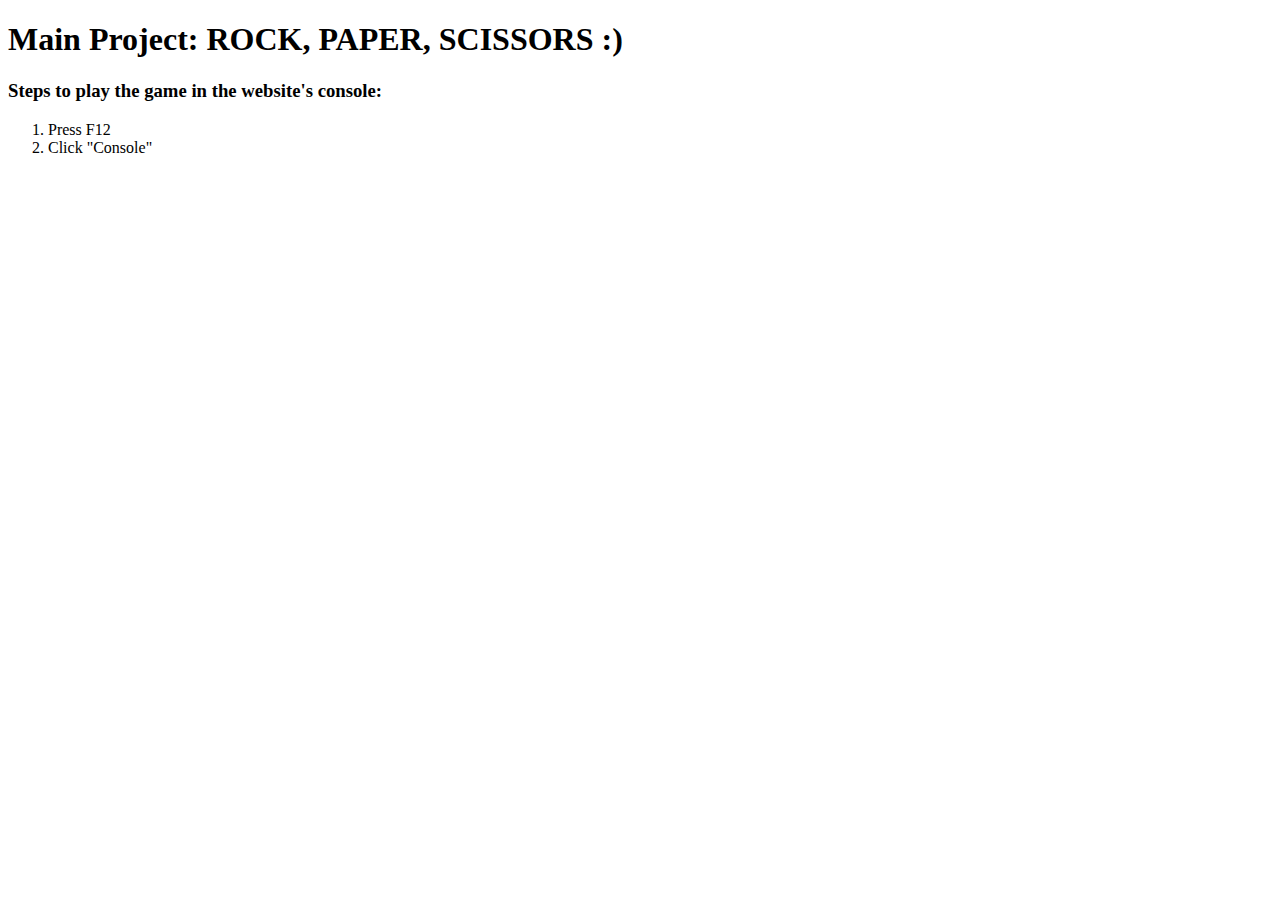
<file: Games/Rock, Paper, Scissors (Console play)/index.html>
<!DOCTYPE html>
<html lang="en">
<head>
    <meta charset="UTF-8">
    <meta http-equiv="X-UA-Compatible" content="IE=edge">
    <meta name="viewport" content="width=device-width, initial-scale=1.0">
    <title>Main Project: ROCK, PAPER, SCISSORS</title>
    <script type="text/javascript" src="script.js"></script>
</head>
<body>
    <h1>Main Project: ROCK, PAPER, SCISSORS :)</h1>
    <h3>Steps to play the game in the website's console:</h3>
    <ol>
        <li>Press F12</li>
        <li>Click "Console"</li>
    </ol>
</body>
</html>
</file>
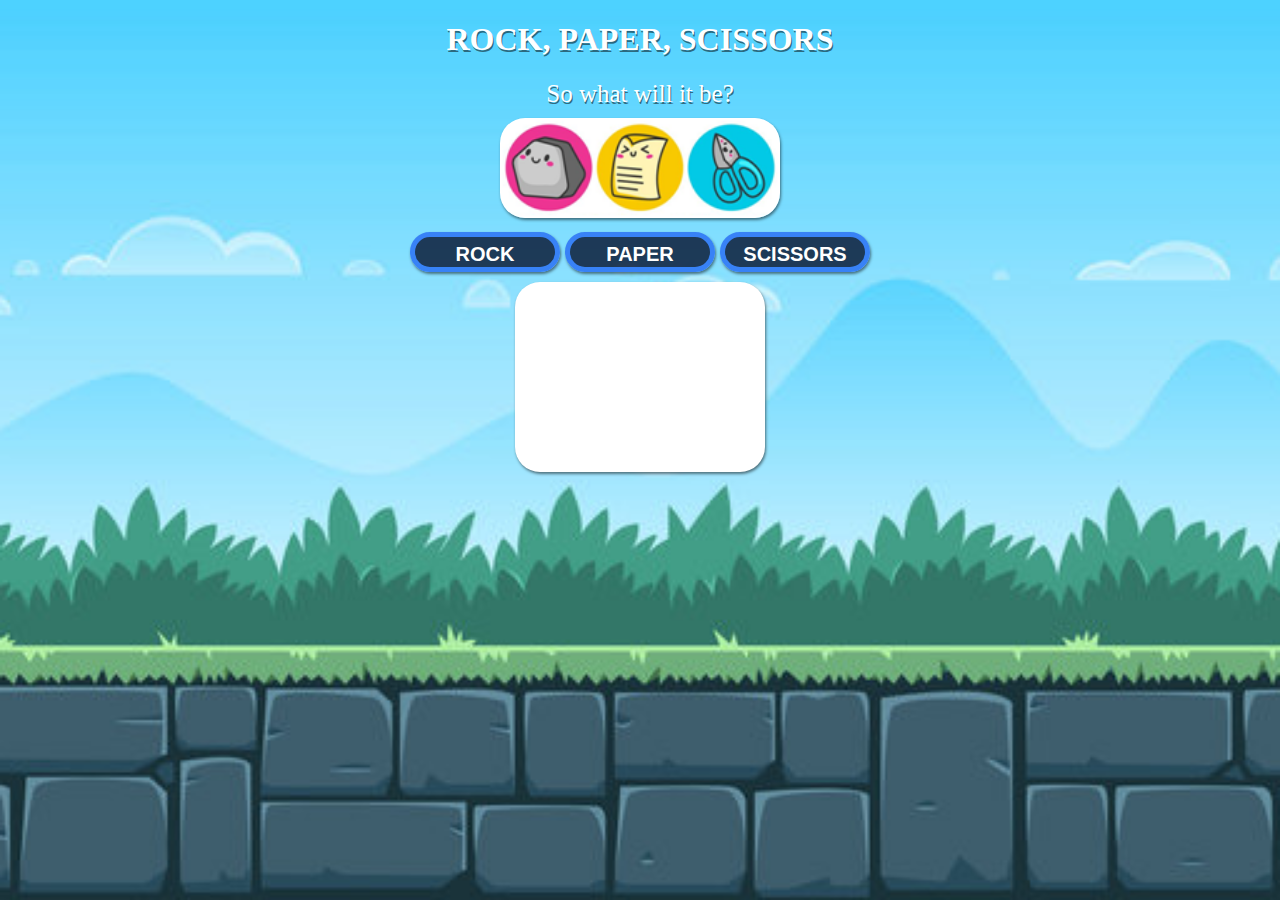
<file: Games/Rock, Paper, Scissors (UI)/index.html>
<!DOCTYPE html>
<html lang="en">
<head>
    <meta charset="UTF-8">
    <meta http-equiv="X-UA-Compatible" content="IE=edge">
    <meta name="viewport" content="width=device-width, initial-scale=1.0">
    <title>ROCK PAPER SCISSORS - UI</title>
    <link rel="stylesheet" href="./style.css">
</head>
<body>
    <h1>ROCK, PAPER, SCISSORS</h1>
    <div class="container1">
        <div class="item1-1">So what will it be?</div>    
        <div class="item1-2">
            <img class="image" id="selection-rep" src="./images/rock-paper-scissors.png" alt="cute rock paper scissors picture">
        </div>
    </div>
    <div class="container2">
        <div class="item2-1">
            <button id="rock" onclick="isClicked('rock')"><h2>ROCK</h2></button>
            <button id="paper" onclick="isClicked('paper')"><h2>PAPER</h2></button>
            <button id="scissors" onclick="isClicked('scissors')"><h2>SCISSORS</h2></button>
        </div>
        <div class="item2-2"></div>
        <div class="item2-3">
            <div id="human-score"></div>
            <div id="computer-score"></div>
        </div>
    </div>
    <script type="text/javascript" src="./script.js"></script>
</body>
</html>
</file>
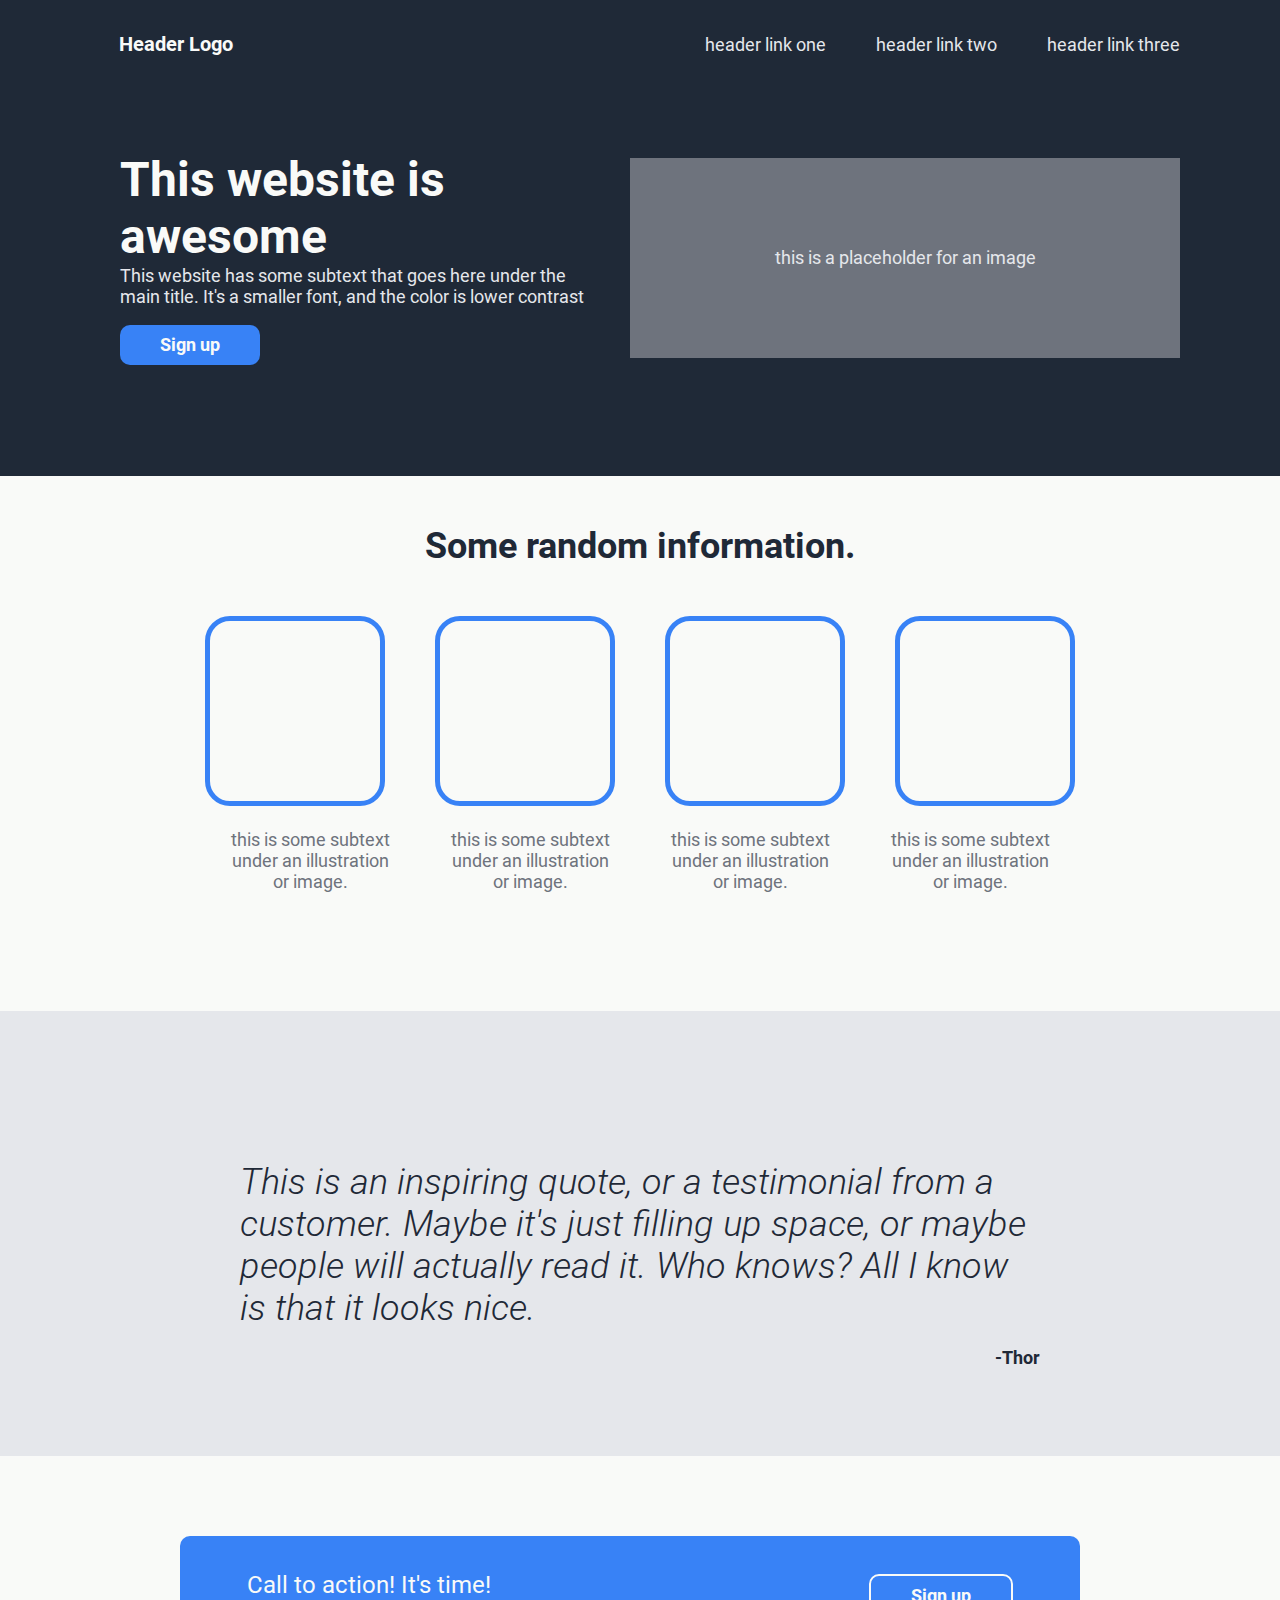
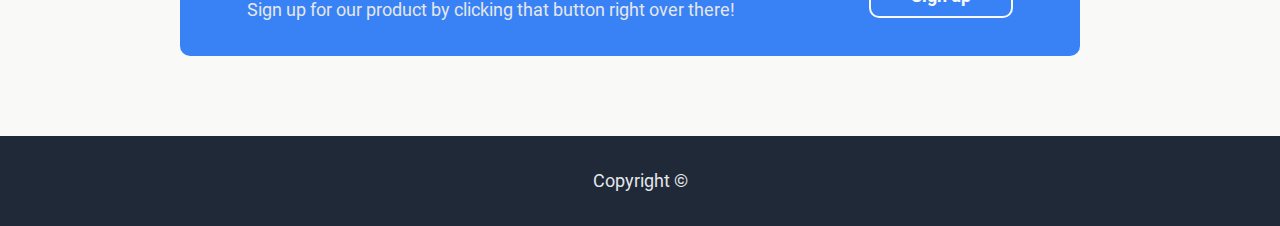
<file: Websites/Business Website Template/index.html>
<!DOCTYPE html>
<html lang="en">
<head>
    <meta charset="UTF-8">
    <meta http-equiv="X-UA-Compatible" content="IE=edge">
    <meta name="viewport" content="width=<device-width>, initial-scale=1.0">
    <title>Business Website Template</title>
    <link rel="stylesheet" href="./style.css">
</head>
<body>
    <!--1st Main Division-->
    <div class="container1-1">
        <div class="item1-1" id="header"><h5>Header Logo</h5></div>
        <div class="item1-2">  
            <a id="push-right" href="./pages/header1.html">header link one</a>
            <a href="./pages/header2.html">header link two</a>
            <a id="push-left" href="./pages/header3.html">header link three</a>
        </div>
    </div>
    <div class="container1-2">
        <div class="item1-3"> 
            <div id="main">This website is awesome</div>
                    This website has some subtext that goes here under the main title. 
                    It's a smaller font, and the color is lower
                    contrast
            <div id="button1"><p><a href="./pages/signUp.html">Sign up</a></p></div>
        </div>
        <div class="item1-4">  
            <p id="placeholder">this is a placeholder for an image</p>
        </div>
    </div>
    <!--2nd Main Division-->
    <div class="container2">
        <div class="item2-1">Some random information.</div>          
        <div class="item2-2">
            <div class="row1"></div>
            <div class="row1"></div>
            <div class="row1"></div>
            <div class="row1"></div>
        </div>
        <div class="item2-2">
            <div class="row2"><p>this is some subtext under an illustration or image.</p></div>
            <div class="row2"><p>this is some subtext under an illustration or image.</p></div>
            <div class="row2"><p>this is some subtext under an illustration or image.</p></div>
            <div class="row2"><p>this is some subtext under an illustration or image.</p></div>
        </div>
    </div>
    <!--3rd Main Division-->
    <div class="container3">
        <div class="item3">
           <div id="quote">This is an inspiring quote, or a testimonial from a customer. Maybe it's just filling up space, 
            or maybe people will actually read it. Who knows? All I know is that it looks nice.</div>
            <p id="quotedby">-Thor</p>
        </div>
    </div>
    <!--4th Main Division-->
    <div class="container4">
        <div class="item4-1">
            <div class="row" id="action">Call to action! It's time!</div>
            <div class="row">Sign up for our product by clicking that button right over there!</div>
        </div>
        <div class="item4-2">    
            <div id="button2"><a href="./pages/signUp.html">Sign up</a></div>        
        </div>
    </div>
    <!--Footer-->
    <footer class="footer">
        <p>Copyright &copy;</p>
    </footer>
</body>
</html>
</file>
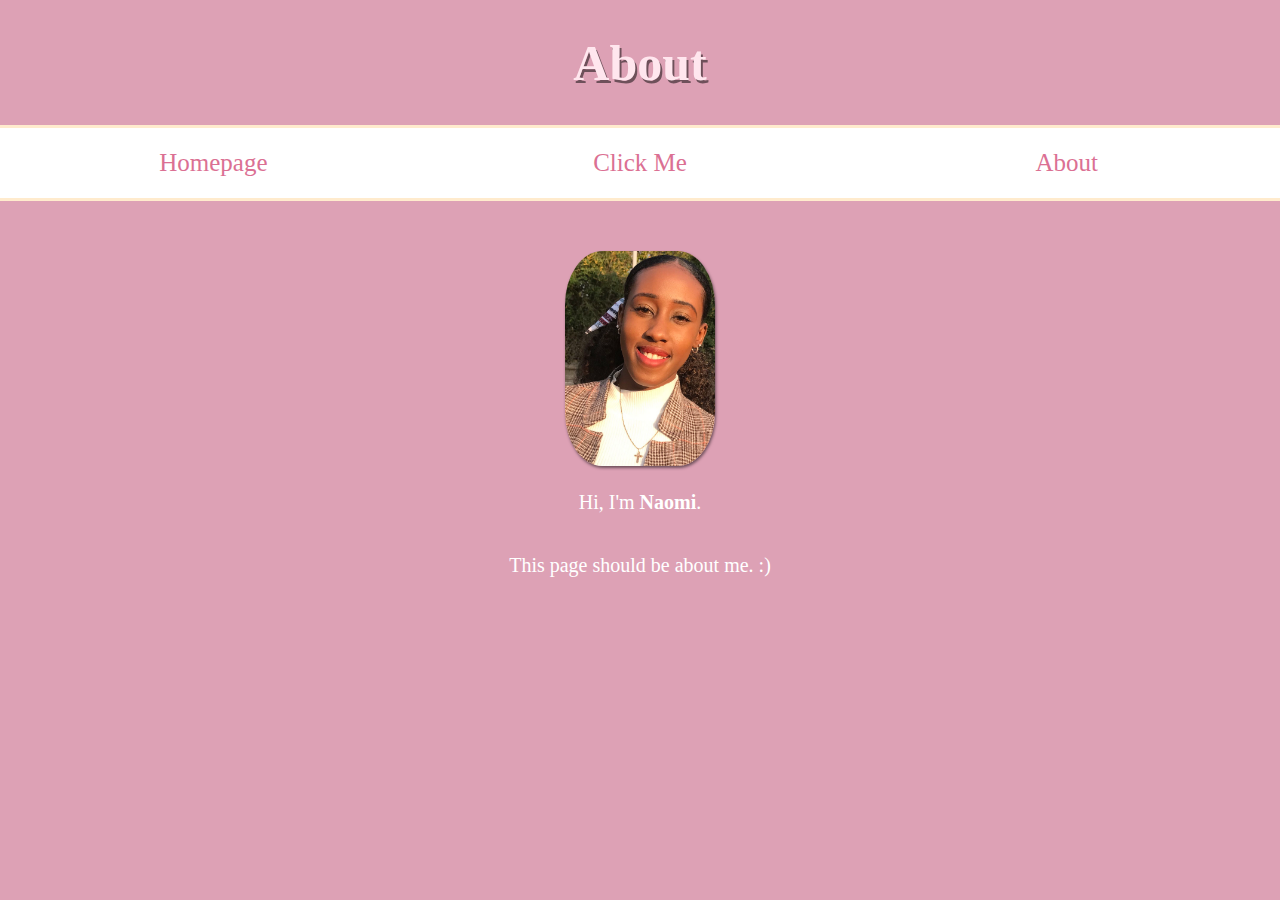
<file: Websites/Personal Website/pages/about.html>
<!DOCTYPE html>
<html lang="en">
<head>
    <meta charset="UTF-8">
    <meta http-equiv="X-UA-Compatible" content="IE=edge">
    <meta name="viewport" content="width=device-width, initial-scale=1.0">
    <link rel="stylesheet" href="../css/style.css">
    <title>About</title>
</head>
<body>
    <!--About page content-->
    <div class="a">
        <div class="a_item"><h1>About</h1></div>
    </div>
    <!--Start of Navigation Bar-->
    <div class="b">
        <div class="b_item"><p><a href="../index.html">Homepage</a></p></div>
        <div class="b_item"><p><a href="https://theuselessweb.com/">Click Me</a></p></div>
        <div class="b_item"><p><a href="./about.html">About</a></p></div>  
    </div>
    <!--End of Navigation Bar-->
    <div class="c">
        <div class="toppad">
            <img class="c_item image" id="me" src="../images/me.jpg" alt="a picture of me">
        </div>
        <div class="c_item"><p>Hi, I'm <strong>Naomi</strong>.</p></div>
        <div class="c_item"><p>This page should be about me. :)</p></div>
    </div>

</body>
</html>
</file>
<file: Games/Rock, Paper, Scissors (UI)/style.css>
/*Body Content Specifications*/
body {
    background: url(./images/game-background.jpg) no-repeat center center fixed;
    background-size: cover;
    overflow: hidden;
    margin: 0px;
    font-family: 'Rockwell', 'Comic Sans MS', 'Segoe Print', 'Times New Roman', Times, serif; 
    color:white;
    text-shadow:1px 2px rgba(0,0,0,.5) ;
    text-align: center;
    justify-content: center;
    align-items: center;
}

/*Button Specifications*/
button { 
    height: 40px;
    width: 150px;
    color:white;
    border-radius: 20px;
    border: 5px solid #3882f6;
    background-color: rgba(6, 20, 49, 0.817);
    box-shadow: inset 0.2em 0.2em 0.2em 0 rgba(255,255,255,0.5), inset -0.2em -0.2em 0.2em 0 rgba(0,0,0,0.5);
    box-shadow: 1px 2px 3px rgba(0,0,0,.5);
    align-items: center;
    vertical-align: middle; 
    line-height: 0px;
}

/*Items in divisions*/
.item1-1 {
    font-size: 25px;
    font-weight:800px;
}
.item1-2 {
    margin-top: 10px;  
    margin-bottom: 10px;
}
.item2-1 {
    display: flex;
    gap: 5px;  
    justify-content: center; 
}
.item2-2 {
    height: 50px;
    width: 250px;
    margin-top: 10px;
    border-top: 70px solid white;
    border-bottom: 70px solid white;
    color: #3882f6;
    font-size: large;
    font-weight: bold;
    text-shadow: none;
    background-color: white;
    box-shadow: inset 0.2em 0.2em 0.2em 0 rgba(255,255,255,0.5), inset -0.2em -0.2em 0.2em 0 rgba(0,0,0,0.5);
    box-shadow: 1px 2px 3px rgba(0,0,0,.5);
    border-radius: 25px;
    align-items: center;
    justify-content: center;
    text-align: center; 
    vertical-align: middle;
}
.item2-3 {
    color: white;
    font-size: large;
    font-weight: bold;
    text-shadow: none;
    margin-top: 50px;
    display: flex;
    flex-direction: row;
    gap: 150px;
}
/* Header Division */
div.container1 {
    display: flex;
    flex-direction: column;
    align-items: center;
}
/*Game Control & Display Division*/
div.container2 {
    display: flex;
    flex-wrap: wrap;
    flex-direction: column;
    align-items: center;
    justify-content: center;
    text-align: center;
}

/*Image Specifications*/
.image {
    width: auto;
    box-shadow: inset 0.2em 0.2em 0.2em 0 rgba(255,255,255,0.5), inset -0.2em -0.2em 0.2em 0 rgba(0,0,0,0.5);
    box-shadow: 1px 2px 3px rgba(0,0,0,.5);
}
#selection-rep{
    border-radius: 25px;
    height: 100px;
}
</file>
<file: Websites/Business Website Template/style.css>
@font-face {
    font-family: 'Roboto';
    src: url(fonts/Roboto-Bold.ttf) format('truetype');
    font-weight: 800;
    font-size: 48px;
    color: #F9FAF8;
}
@font-face {
    font-family: 'Roboto';
    src: url(fonts/Roboto-Regular.ttf) format('truetype');
    font-weight: normal;
    font-size: 24px;
    color: #F9FAF8;
}
@font-face {
    font-family: 'Roboto';
    src: url(fonts/Roboto-Regular.ttf) format('truetype');
    font-weight: 300;
    font-size: 18px;
    color: #E5E7EB;
}
@font-face {
    font-family: 'Roboto';
    src: url(fonts/Roboto-Bold.ttf) format('truetype');
    font-weight: 700;
    font-size: 18px;
    color: #F9FAF8;
}
@font-face {
    font-family: 'Roboto';
    src: url(fonts/Roboto-Bold.ttf) format('truetype');
    font-weight: 800;
    font-size: 36px;
    color: #1F2937;
}
@font-face {
    font-family: 'Roboto';
    src: url(fonts/Roboto-LightItalic.ttf) format('truetype');
    font-size: 36px;
    color: #1F2937;
}
@font-face {
    font-family: 'Roboto';
    src: url(fonts/Roboto-Bold.ttf) format('truetype');
    font-weight: 900;
    font-size: 18px;
    color: #1F2937;
}
/*Body Content Specifications*/
body {
    font-weight: 300;
    font-size: 18px;
    color: #E5E7EB;
    background-color: #F9FAF8;
    margin: 0px;
}
/*URL Link Specifications*/
a {
    text-decoration: none;
}
a:link, a:visited {
    font-family: 'Roboto', sans-serif;
    font-weight: 300;
    font-size: 18px;
    color: #E5E7EB;
}
#button1 a:link, a:visited {
    font-family: 'Roboto', sans-serif;
    font-weight: 700;
    font-size: 18px;
    color: #F9FAF8
}
#button2 a:link, a:visited {
    font-family: 'Roboto', sans-serif;
    font-weight: 700;
    font-size: 18px;
    color: #F9FAF8;
}
/*Items in divisions*/
.item1-1 {
    flex: 1;
    font-family: 'Roboto', sans-serif;
    font-weight: normal;
    font-size: 24px;
    color: #F9FAF8;
}
.item1-2 {
    flex-grow: 1;
    font-family: 'Roboto', sans-serif;
    font-weight: 300;
    font-size: 18px;
    color: #E5E7EB;
    display: inline-flex;
    gap: 50px;
}
.item1-3 {
    flex-direction: column;
    text-align: left;
    margin-left: 120px;
    margin-right: 40px;
}
.item1-4 {
    flex-grow: 1;
    margin-right: 100px;
}
.item2-1 { 
    flex-direction: row;
    height: 140px;
    font-weight: 800;
    font-size: 36px;
    color: #1F2937;
    vertical-align: middle;
    line-height: 140px;
}
.item2-2 {
   display: flex;
   flex-direction: row;
   gap: 50px;
}
.item2-2 .row1 {
   height: 180px;
   width: 170px;
   border-radius: 25px;
   border: 5px solid #3882f6;
}
.item2-2 .row2 {
    height: 50px;
    width: 170px;
    font-size: 18px;
    color: #6e737d;
    border-radius: 25px;
    border-top: 5px solid transparent;
    border-bottom: 150px solid #F9FAF8;
    text-align: center;
}
.item3 {   
    height: auto;
    margin: 150px 240px 70px 240px;
    border-color: #E5E7EB;
    justify-content: center;
    align-items: center;
}
.item4-1{
    display: flex;
    flex-direction: column;
}
.item4-1 .row {
    align-items: center;
    text-align: left;
}
.item4-2 {  
    justify-content: center;
    align-items: center;
}
/*Divisions*/
.container1-1 {
    font-family: 'Roboto', sans-serif;
    background-color: #1F2937;
    display: flex;
    justify-content: center;
    align-items: center;
    text-align: center;
}
.container1-2 {
    font-family: 'Roboto', sans-serif;
    background-color: #1F2937;
    border-top: 50px solid #1F2937;
    border-bottom: 100px solid #1F2937;
    display: flex;
    align-items: center;
    justify-content: center;
    text-align: center;
}
.container2 {
    font-family: 'Roboto', sans-serif;
    display: flex;
    flex-direction: column;
    justify-content: center;
    align-items: center;
    text-align: center;
}
.container3 {
    background-color: #E5E7EB;
    font-family: 'Roboto', sans-serif;
    display: flex;
    justify-content: center;
    align-items: center;
}
.container4 {
    background-color: #3882f6;
    height: 120px;
    width: 900px;
    margin-top: 80px;
    margin-bottom: 80px;
    margin-left: 180px;  
    border-radius: 10px;
    font-family: 'Roboto', sans-serif;
    display: flex;
    justify-content: space-around;
    align-items: center;
}
.footer {
    clear: both;
    position: relative;
    height: 90px;
    font-family: 'Roboto', sans-serif;
    background-color: #1F2937;
    display: flex;
    justify-content: center;
    align-items: center;
    text-align: center;
}
#button1 {
    font-family: 'Roboto', sans-serif;
    width: 140px;
    height: 40px;
    background-color: #3882f6;
    border-radius: 10px;
    justify-content: right;
    align-items: center;
    text-align: center;
    vertical-align: middle;
    line-height: 40px;
}
#button2 {
    font-family: 'Roboto', sans-serif;
    width: 140px;
    height: 40px;
    background-color: #3882f6;
    border-radius: 10px;
    justify-content: center;
    align-items: center;
    text-align: center;
    vertical-align: middle;
    line-height: 40px;
    border: 2px solid #F9FAF8;
}
#push-right {
    margin-left: auto;
}
#push-left { 
    margin-right: 100px;
}
#main {
    font-family: 'Roboto', sans-serif;
    font-weight: 800;
    font-size: 48px;
    color: #F9FAF8;
}
#placeholder {
    font-family: 'Roboto', sans-serif;
    font-size: 18px;
    color: #E5E7EB;
    background-color: #6e737d;
    height: 200px;
    width: 550px;
    text-align: center;
    vertical-align: middle;
    line-height: 200px;
}
#quote {
    font-weight: normal;
    font-size: 36px;
    color: #1F2937;
    text-align: left;
}
#quotedby {
    font-weight: 900;
    font-size: 18px;
    color: #1F2937;
    text-align: right;
}
#action {
    font-size: 24px;
    color: #F9FAF8;
}
</file>
<file: Websites/Personal Website/css/style.css>
/*Body Content Specifications*/
body {
    background-color: rgba(216, 147, 170, 0.868);
    margin: 0px;
    font-family: Garamond, Perpetua, Georgia,'Times New Roman', Times, serif; 
    color:white;
    text-align: center;
    justify-content: center;
    align-items: center;
}
/*URL Link Specifications*/
a {
    text-decoration: none;
}
a:link, a:visited{
    color:palevioletred;    
    font-size: 25px;
    font-weight: 50;
}
a:hover{
    color:rgba(218, 178, 191, 0.868);
}
/*Items in divisions*/
.a_item, .b_item, .c_item{
    flex: 1;
}
/*Heading Division*/
div.a {
    color: rgb(255, 230, 238);
    font-size: 25px;
    font-weight:500;
    text-shadow: 2px 3px rgba(0,0,0,.5);
}
/*Navigation Bar Division*/
div.b {
    border-top: 3px solid blanchedalmond;
    border-bottom: 3px solid blanchedalmond;
    background-color: white;
    height: 70px;
    overflow: hidden;
    display: flex;
    align-items: center;
}
/*Page Info Division*/
div.c {
    font-size: 20px;
    font-weight: 500;
    display: flex;
    flex-direction: column;
    align-items: center;
}
/* Page Specifications*/
.toppad{
    padding-top: 50px;
}
/*Image Specifications*/
.image {
    border-radius: 25%;
    box-shadow: inset 0.2em 0.2em 0.2em 0 rgba(255,255,255,0.5), inset -0.2em -0.2em 0.2em 0 rgba(0,0,0,0.5);
    box-shadow: 1px 2px 3px rgba(0,0,0,.5);
}
#hi{
    width: auto;
    height: 200px;
}
#me{
    width: 150px;
    height: auto;
}
</file>
